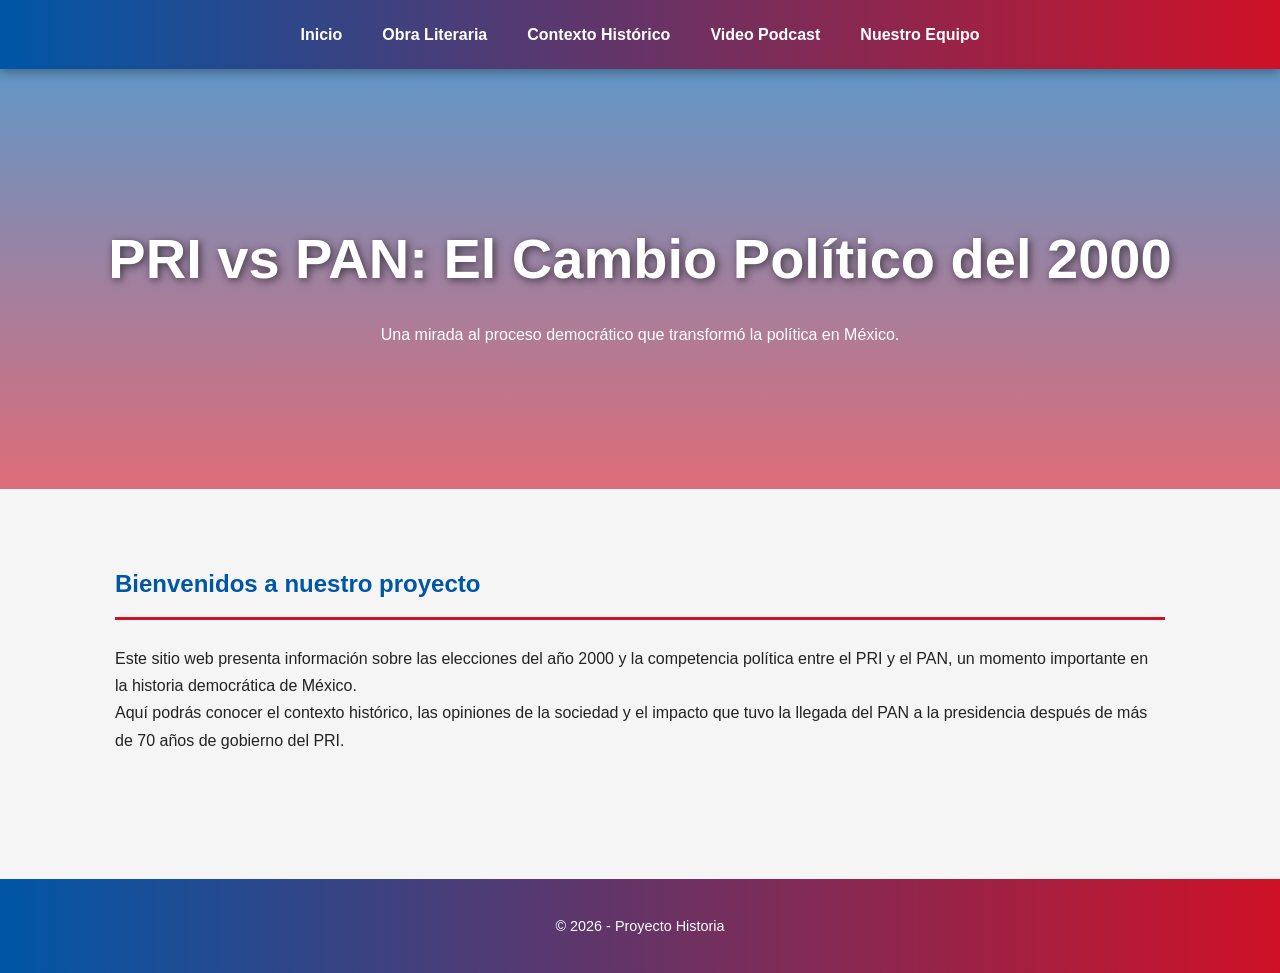
<file: index.html>
<!DOCTYPE html>
<html lang="es">
<head>
    <meta charset="UTF-8">
    <meta name="viewport" content="width=device-width, initial-scale=1.0">
    <title>Proyecto Histórico: PRI vs PAN</title>
    <link rel="stylesheet" href="styles.css">
</head>
<body>
    <header>
        <nav>
            <ul>
                <li><a href="index.html">Inicio</a></li>
                <li><a href="obra.html">Obra Literaria</a></li>
                <li><a href="contexto.html">Contexto Histórico</a></li>
                <li><a href="podcast.html">Video Podcast</a></li>
                <li><a href="equipo.html">Nuestro Equipo</a></li>
            </ul>
        </nav>
    </header>

    <section class="banner">
        <div class="banner-content">
            <h1>PRI vs PAN: El Cambio Político del 2000</h1>
            <p>Una mirada al proceso democrático que transformó la política en México.</p>
        </div>
    </section>

    <main class="container">
        <section class="intro">
            <h2>Bienvenidos a nuestro proyecto</h2>
            <p>Este sitio web presenta información sobre las elecciones del año 2000 y la competencia política entre el PRI y el PAN, un momento importante en la historia democrática de México.</p>

            <p>Aquí podrás conocer el contexto histórico, las opiniones de la sociedad y el impacto que tuvo la llegada del PAN a la presidencia después de más de 70 años de gobierno del PRI.</p>
        </section>
    </main>

    <footer>
        <p>&copy; 2026 - Proyecto Historia</p>
    </footer>
</body>
</html>
</file>
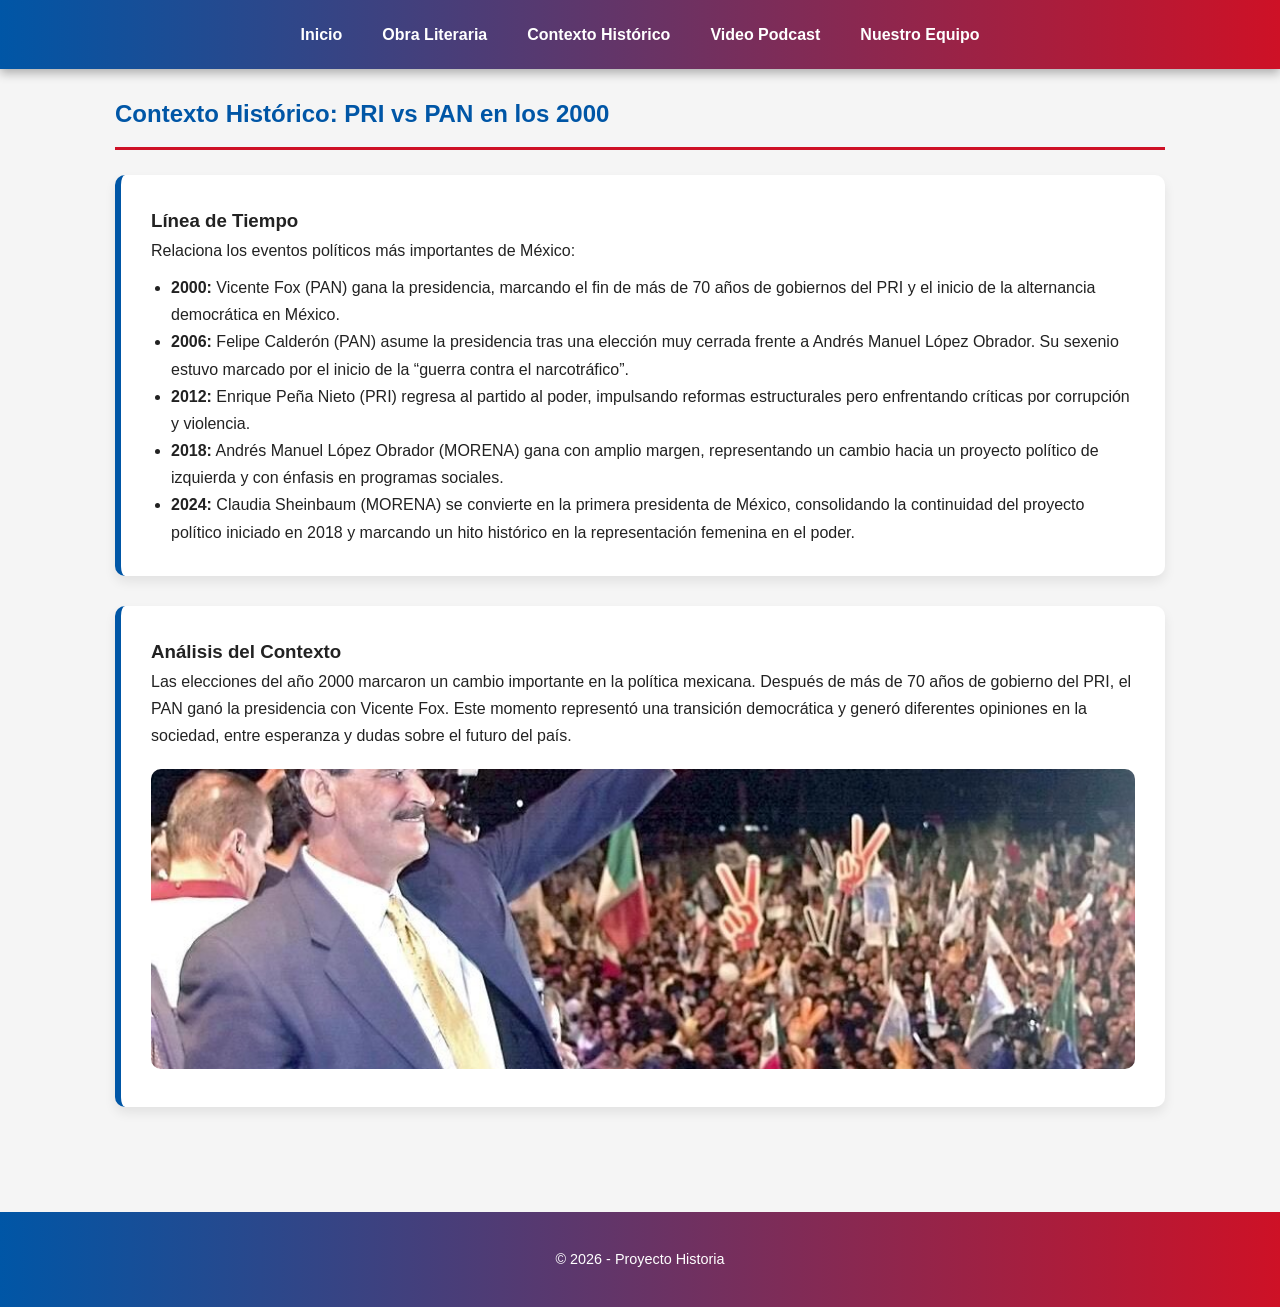
<file: contexto.html>
<!DOCTYPE html>
<html lang="es">
<head>
    <meta charset="UTF-8">
    <title>Contexto Histórico</title>
    <link rel="stylesheet" href="styles.css">
</head>
<body>
    <header>
        <nav>
            <ul>
                <li><a href="index.html">Inicio</a></li>
                <li><a href="obra.html">Obra Literaria</a></li>
                <li><a href="contexto.html">Contexto Histórico</a></li>
                <li><a href="podcast.html">Video Podcast</a></li>
                <li><a href="equipo.html">Nuestro Equipo</a></li>
            </ul>
        </nav>
    </header>

    <main class="container">
        <h2>Contexto Histórico: PRI vs PAN en los 2000</h2>
        
        <div class="card">
            <h3>Línea de Tiempo</h3>
            <p>Relaciona los eventos políticos más importantes de México:</p>
            <ul style="margin-left: 20px; margin-top: 10px;">
               <li><strong>2000:</strong> Vicente Fox (PAN) gana la presidencia, marcando el fin de más de 70 años de gobiernos del PRI y el inicio de la alternancia democrática en México.</li>
                <li><strong>2006:</strong> Felipe Calderón (PAN) asume la presidencia tras una elección muy cerrada frente a Andrés Manuel López Obrador. Su sexenio estuvo marcado por el inicio de la “guerra contra el narcotráfico”.</li>
             <li><strong>2012:</strong> Enrique Peña Nieto (PRI) regresa al partido al poder, impulsando reformas estructurales pero enfrentando críticas por corrupción y violencia.</li>
              <li><strong>2018:</strong> Andrés Manuel López Obrador (MORENA) gana con amplio margen, representando un cambio hacia un proyecto político de izquierda y con énfasis en programas sociales.</li>
             <li><strong>2024:</strong> Claudia Sheinbaum (MORENA) se convierte en la primera presidenta de México, consolidando la continuidad del proyecto político iniciado en 2018 y marcando un hito histórico en la representación femenina en el poder.</li>
            </ul>
        </div>

        <div class="card">
         <h3>Análisis del Contexto</h3>
         <p>Las elecciones del año 2000 marcaron un cambio importante en la política mexicana. Después de más de 70 años de gobierno del PRI, el PAN ganó la presidencia con Vicente Fox. Este momento representó una transición democrática y generó diferentes opiniones en la sociedad, entre esperanza y dudas sobre el futuro del país.</p>

            <!-- Imagen dentro del cuadro -->
         <img src="imagenes/privspan.jpg" alt="Foto" 
         style="width:100%; max-height:300px; object-fit:cover; border-radius:10px; margin-top:20px;">
        </div>
    </main>

    <footer>
        <p>&copy; 2026 - Proyecto Historia</p>
    </footer>
</body>
</html>
</file>
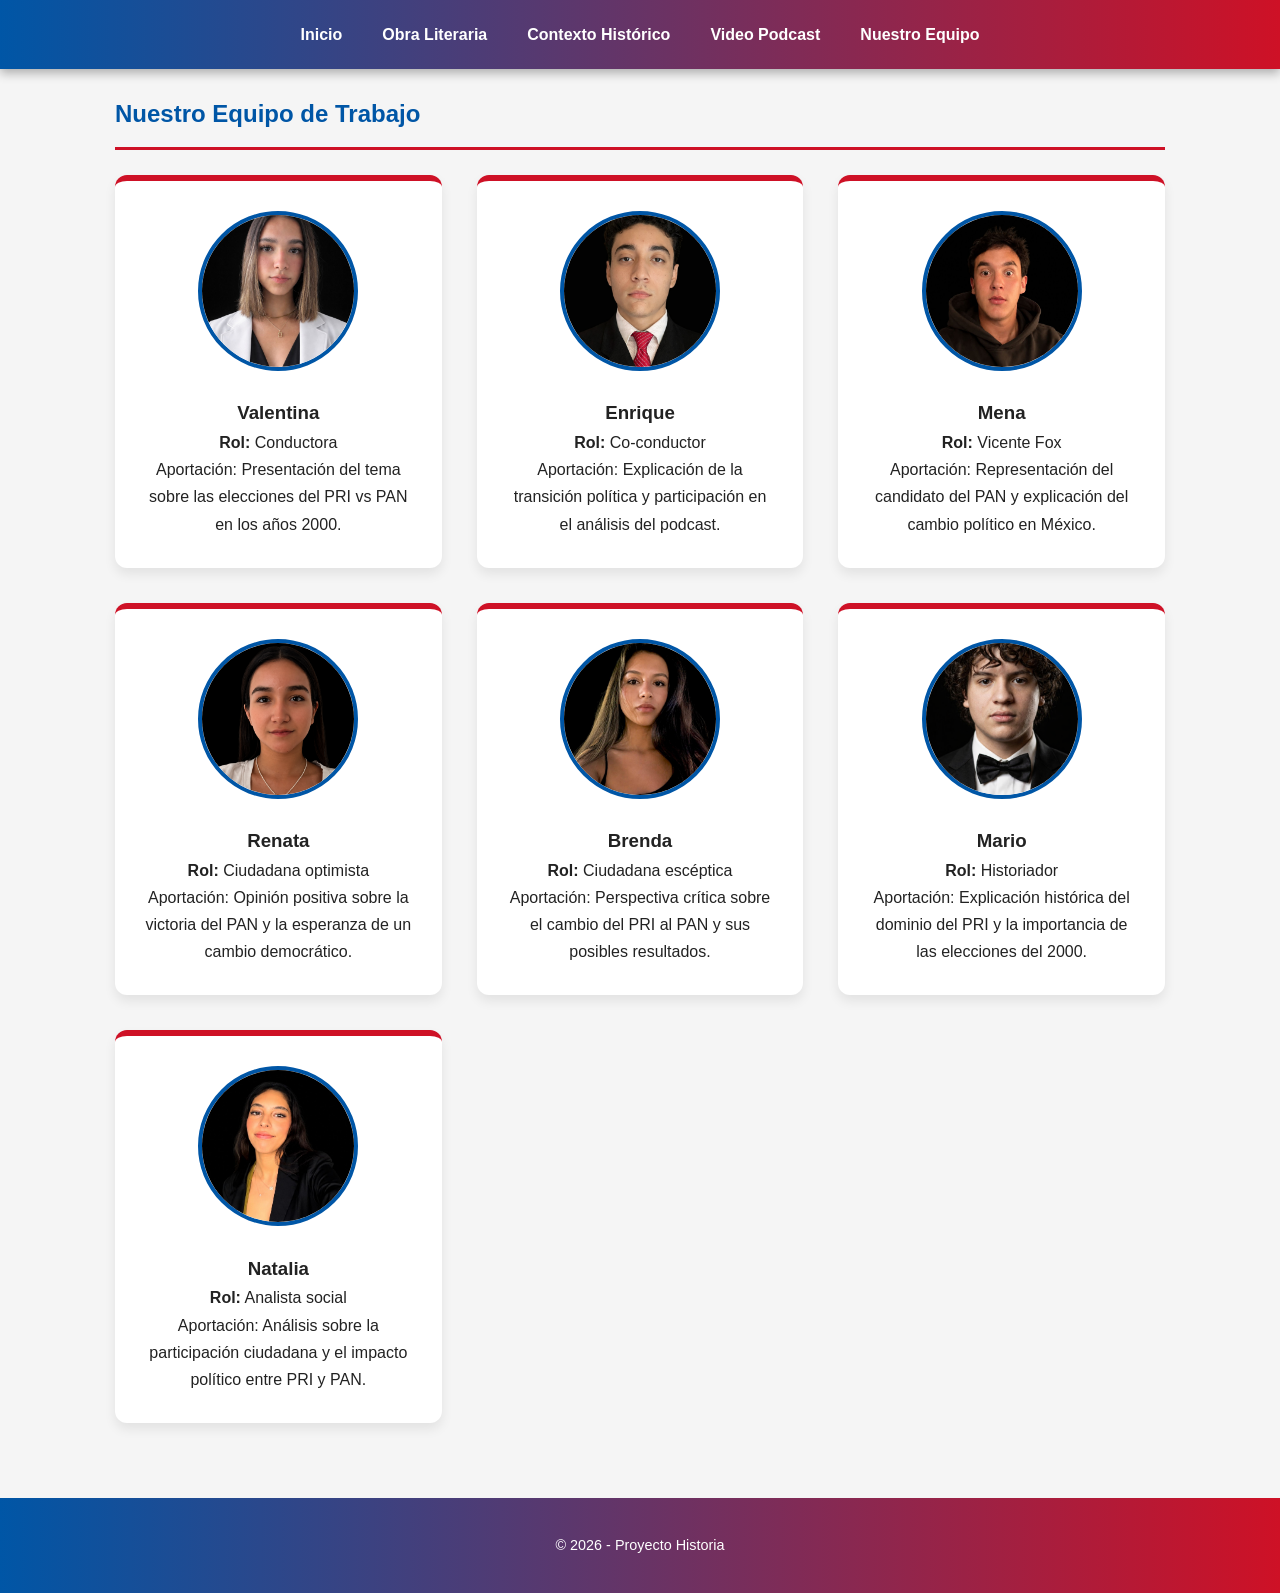
<file: equipo.html>
<!DOCTYPE html>
<html lang="es">
<head>
    <meta charset="UTF-8">
    <title>Acerca de - Equipo</title>
    <link rel="stylesheet" href="styles.css">
    <style>
        /* Estilo del modal */
        .modal {
            display: none;
            position: fixed;
            z-index: 2000;
            left: 0;
            top: 0;
            width: 100%;
            height: 100%;
            overflow: auto;
            background-color: rgba(0,0,0,0.8);
            text-align: center;
        }

        .modal-content {
            margin: 8% auto 10px auto;
            display: block;
            border-radius: 50%;
            max-width: 300px;
            box-shadow: 0 4px 12px rgba(0,0,0,0.5);
        }

        .modal-caption {
            color: #fff;
            font-size: 1.2rem;
            margin-top: 15px;
        }

        .close {
            position: absolute;
            top: 30px;
            right: 50px;
            color: #fff;
            font-size: 40px;
            font-weight: bold;
            cursor: pointer;
        }
    </style>
</head>
<body>
    <header>
        <nav>
            <ul>
                <li><a href="index.html">Inicio</a></li>
                <li><a href="obra.html">Obra Literaria</a></li>
                <li><a href="contexto.html">Contexto Histórico</a></li>
                <li><a href="podcast.html">Video Podcast</a></li>
                <li><a href="equipo.html">Nuestro Equipo</a></li>
            </ul>
        </nav>
    </header>

    <main class="container">
        <h2>Nuestro Equipo de Trabajo</h2>
        <div class="team-grid">
            <!-- Integrante 1 -->
            <div class="team-member">
                <img src="imagenes/valentina.jpeg" alt="Valentina" class="clickable">
                <h3>Valentina</h3>
                <p><strong>Rol:</strong> Conductora</p>
                <p>Aportación: Presentación del tema sobre las elecciones del PRI vs PAN en los años 2000.</p>
            </div>

            <!-- Integrante 2 -->
            <div class="team-member">
                <img src="imagenes/enrique.png" alt="Enrique" class="clickable">
                <h3>Enrique</h3>
                <p><strong>Rol:</strong> Co-conductor</p>
                <p>Aportación: Explicación de la transición política y participación en el análisis del podcast.</p>
            </div>

            <!-- Integrante 3 -->
            <div class="team-member">
                <img src="imagenes/santiagomena.jpeg" alt="Mena" class="clickable">
                <h3>Mena</h3>
                <p><strong>Rol:</strong> Vicente Fox</p>
                <p>Aportación: Representación del candidato del PAN y explicación del cambio político en México.</p>
            </div>

            <!-- Integrante 4 -->
            <div class="team-member">
                <img src="imagenes/renata.png" alt="Renata" class="clickable">
                <h3>Renata</h3>
                <p><strong>Rol:</strong> Ciudadana optimista</p>
                <p>Aportación: Opinión positiva sobre la victoria del PAN y la esperanza de un cambio democrático.</p>
            </div>

            <!-- Integrante 5 -->
            <div class="team-member">
                <img src="imagenes/brenda.jpeg" alt="Brenda" class="clickable">
                <h3>Brenda</h3>
                <p><strong>Rol:</strong> Ciudadana escéptica</p>
                <p>Aportación: Perspectiva crítica sobre el cambio del PRI al PAN y sus posibles resultados.</p>
            </div>

            <!-- Integrante 6 -->
            <div class="team-member">
                <img src="imagenes/mario.png" alt="Mario" class="clickable">
                <h3>Mario</h3>
                <p><strong>Rol:</strong> Historiador</p>
                <p>Aportación: Explicación histórica del dominio del PRI y la importancia de las elecciones del 2000.</p>
            </div>

            <!-- Integrante 7 -->
            <div class="team-member">
                <img src="imagenes/natalia.jpeg" alt="Natalia" class="clickable">
                <h3>Natalia</h3>
                <p><strong>Rol:</strong> Analista social</p>
                <p>Aportación: Análisis sobre la participación ciudadana y el impacto político entre PRI y PAN.</p>
            </div>
        </div>
    </main>

    <!-- Modal -->
    <div id="myModal" class="modal">
        <span class="close">&times;</span>
        <img class="modal-content" id="imgModal">
        <div class="modal-caption" id="caption"></div>
    </div>

    <footer>
        <p>&copy; 2026 - Proyecto Historia</p>
    </footer>

    <script>
        // Script para abrir modal al hacer clic en imagen
        const modal = document.getElementById("myModal");
        const modalImg = document.getElementById("imgModal");
        const captionText = document.getElementById("caption");
        const closeBtn = document.getElementsByClassName("close")[0];

        document.querySelectorAll(".clickable").forEach(img => {
            img.onclick = function() {
                modal.style.display = "block";
                modalImg.src = this.src;
                captionText.innerHTML = this.alt; // muestra el nombre debajo
            }
        });

        closeBtn.onclick = function() {
            modal.style.display = "none";
        }

        window.onclick = function(event) {
            if (event.target == modal) {
                modal.style.display = "none";
            }
        }
    </script>
</body>
</html>
</file>
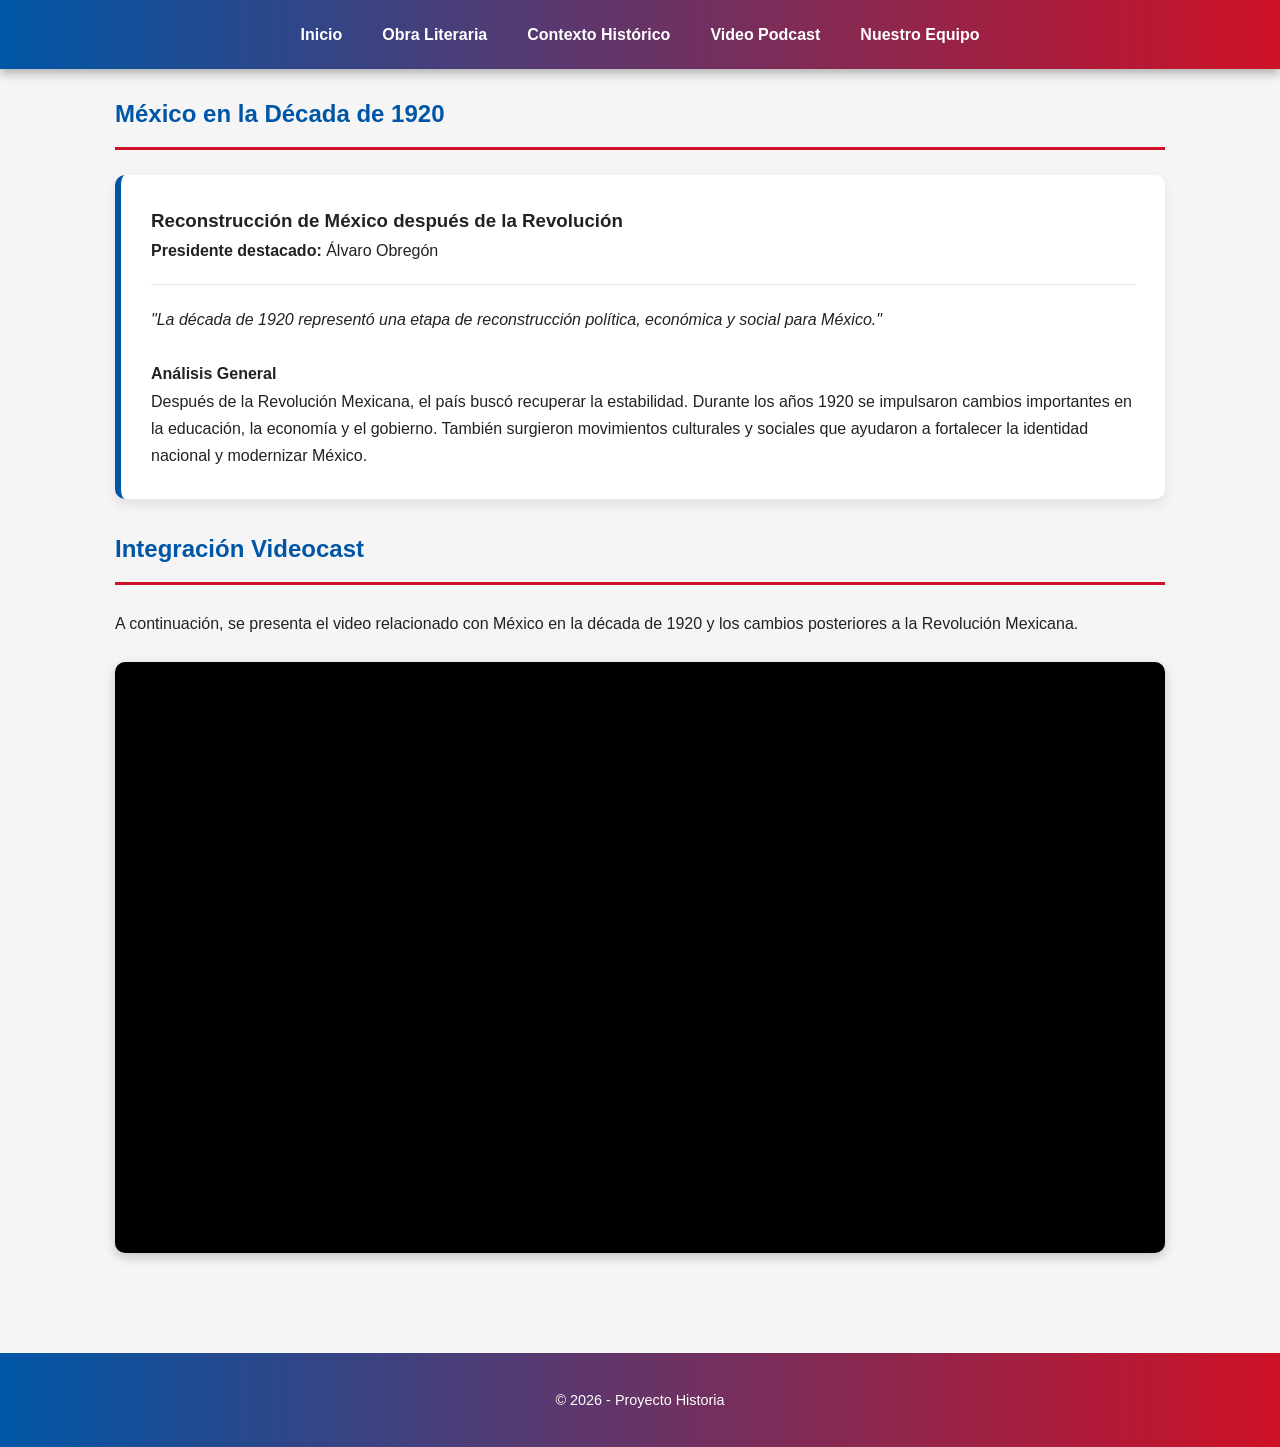
<file: obra.html>
<!DOCTYPE html>
<html lang="es">
<head>
    <meta charset="UTF-8">
    <title>Obra Literaria - México en 1920</title>
    <link rel="stylesheet" href="styles.css">
</head>
<body>
    <header>
        <nav>
            <ul>
                <li><a href="index.html">Inicio</a></li>
                <li><a href="obra.html">Obra Literaria</a></li>
                <li><a href="contexto.html">Contexto Histórico</a></li>
                <li><a href="podcast.html">Video Podcast</a></li>
                <li><a href="equipo.html">Nuestro Equipo</a></li>
            </ul>
        </nav>
    </header>

    <main class="container">
        <h2>México en la Década de 1920</h2>

        <div class="card">
            <h3>Reconstrucción de México después de la Revolución</h3>

            <p><strong>Presidente destacado:</strong> Álvaro Obregón</p>

            <hr style="margin: 20px 0; opacity: 0.2;">

            <p><em>"La década de 1920 representó una etapa de reconstrucción política, económica y social para México."</em></p>

            <br>

            <h4>Análisis General</h4>

            <p>Después de la Revolución Mexicana, el país buscó recuperar la estabilidad. Durante los años 1920 se impulsaron cambios importantes en la educación, la economía y el gobierno. También surgieron movimientos culturales y sociales que ayudaron a fortalecer la identidad nacional y modernizar México.</p>
        </div>

        <h2>Integración Videocast</h2>

        <p>A continuación, se presenta el video relacionado con México en la década de 1920 y los cambios posteriores a la Revolución Mexicana.</p>

          <div class="video-container">
            <!-- Espacio para el Podcast en video -->
            <iframe src="https://drive.google.com/file/d/1OmjM-qdxeEYXYhEv90Do1VGuabRLm96b/preview" frameborder="0" allowfullscreen></iframe>
        </div>
        </div>
    </main>

    <footer>
        <p>&copy; 2026 - Proyecto Historia</p>
    </footer>
</body>
</html>
</file>
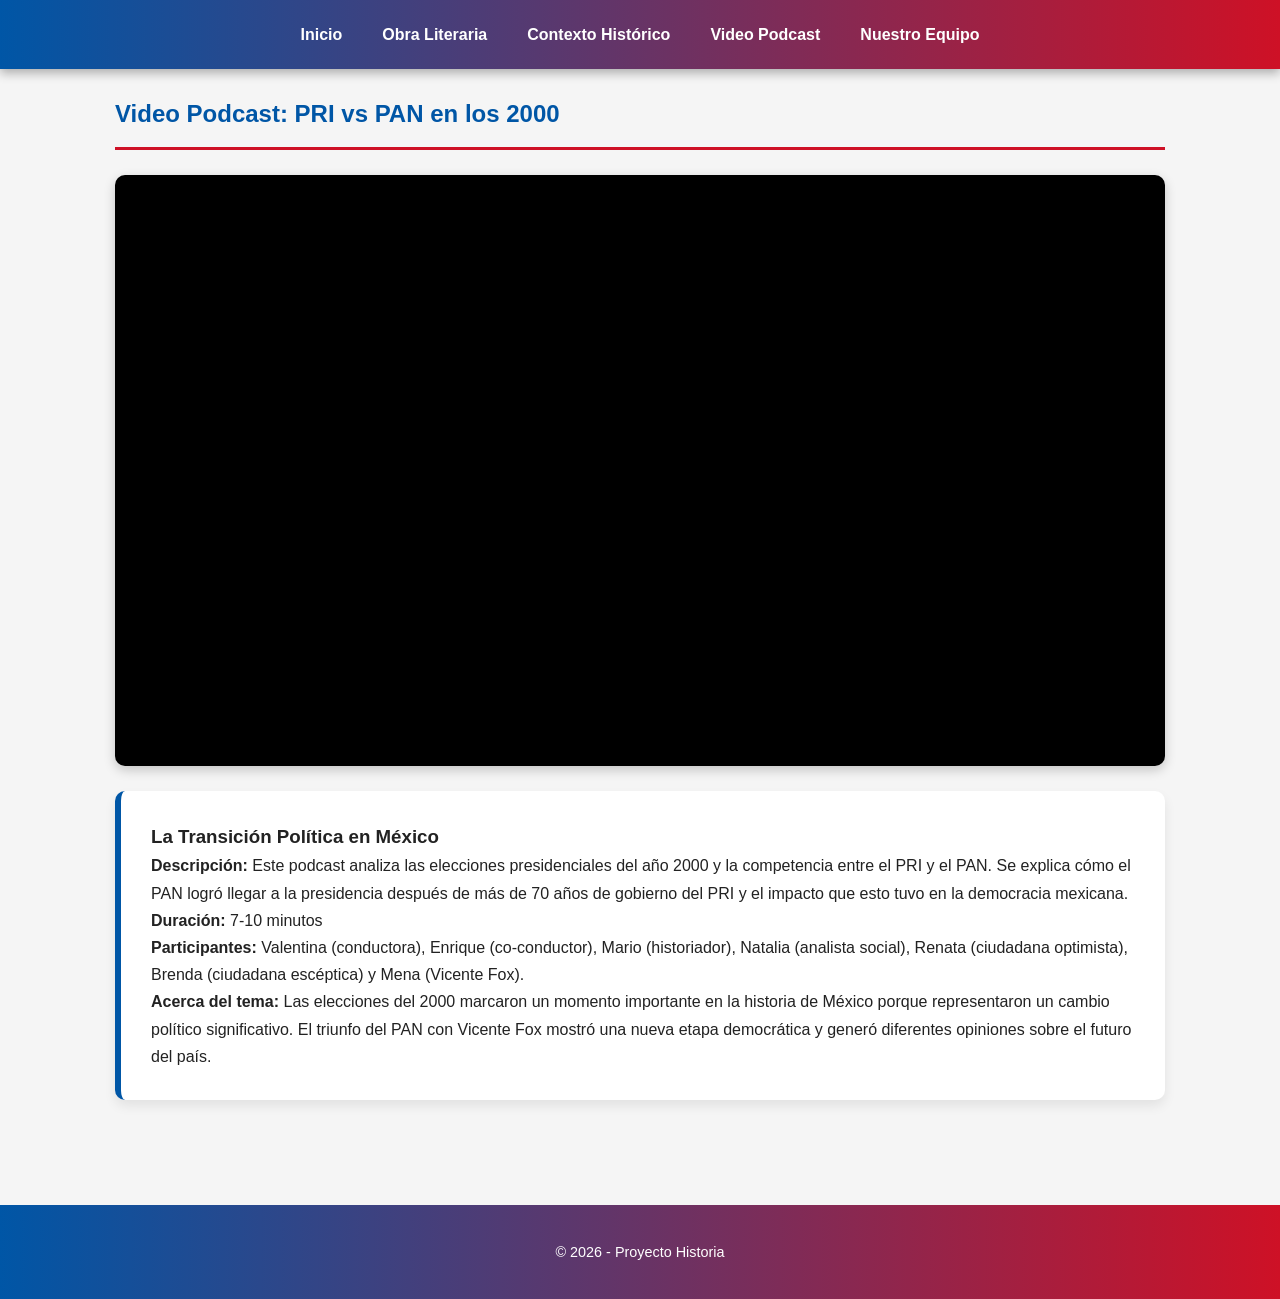
<file: podcast.html>
<!DOCTYPE html>
<html lang="es">
<head>
    <meta charset="UTF-8">
    <title>Video Podcast - PRI vs PAN</title>
    <link rel="stylesheet" href="styles.css">
</head>
<body>
    <header>
        <nav>
            <ul>
                <li><a href="index.html">Inicio</a></li>
                <li><a href="obra.html">Obra Literaria</a></li>
                <li><a href="contexto.html">Contexto Histórico</a></li>
                <li><a href="podcast.html">Video Podcast</a></li>
                <li><a href="equipo.html">Nuestro Equipo</a></li>
            </ul>
        </nav>
    </header>

    <main class="container">
        <h2>Video Podcast: PRI vs PAN en los 2000</h2>
        
        <div class="video-container">
            <!-- Espacio para el Podcast en video -->
            <iframe src="https://drive.google.com/file/d/1QsqNZWLzX-hp0CpTqRgPtEhMQLUd5Ijk/preview" frameborder="0" allowfullscreen></iframe>
        </div>

        <div class="card">
            <h3>La Transición Política en México</h3>

            <p><strong>Descripción:</strong> Este podcast analiza las elecciones presidenciales del año 2000 y la competencia entre el PRI y el PAN. Se explica cómo el PAN logró llegar a la presidencia después de más de 70 años de gobierno del PRI y el impacto que esto tuvo en la democracia mexicana.</p>

            <p><strong>Duración:</strong> 7-10 minutos</p>

            <p><strong>Participantes:</strong> Valentina (conductora), Enrique (co-conductor), Mario (historiador), Natalia (analista social), Renata (ciudadana optimista), Brenda (ciudadana escéptica) y Mena (Vicente Fox).</p>

            <p><strong>Acerca del tema:</strong> Las elecciones del 2000 marcaron un momento importante en la historia de México porque representaron un cambio político significativo. El triunfo del PAN con Vicente Fox mostró una nueva etapa democrática y generó diferentes opiniones sobre el futuro del país.</p>
        </div>
    </main>

    <footer>
        <p>&copy; 2026 - Proyecto Historia</p>
    </footer>
</body>
</html>
</file>
<file: styles.css>
/* Configuración General */
* {
    margin: 0;
    padding: 0;
    box-sizing: border-box;
    font-family: 'Poppins', Arial, sans-serif;
}

body {
    background-color: #f5f5f5;
    color: #222;
    line-height: 1.7;
}

/* Contenedor */
.container {
    max-width: 1100px;
    margin: 0 auto;
    padding: 25px;
}

/* Navegación */
header {
    background: linear-gradient(90deg, #0056a6, #ce1126); /* Azul PAN y rojo PRI */
    color: #fff;
    padding: 1rem 0;
    position: sticky;
    top: 0;
    z-index: 1000;
    box-shadow: 0 4px 10px rgba(0,0,0,0.3);
}

nav ul {
    display: flex;
    justify-content: center;
    list-style: none;
    flex-wrap: wrap;
}

nav ul li {
    margin: 5px 20px;
}

nav ul li a {
    color: #fff;
    text-decoration: none;
    font-weight: 600;
    transition: color 0.3s, transform 0.2s;
}

nav ul li a:hover {
    color: #ffd700;
    transform: scale(1.1);
}

/* Banner */
.banner {
    background: linear-gradient(rgba(0,86,166,0.6), rgba(206,17,38,0.6)),
                url('https://images.unsplash.com/photo-1507842217343-583bb7270b66?auto=format&fit=crop&q=80&w=1200')
                no-repeat center center/cover;
    height: 420px;
    display: flex;
    align-items: center;
    justify-content: center;
    text-align: center;
    color: #fff;
}

.banner-content h1 {
    font-size: 3.5rem;
    margin-bottom: 15px;
    text-shadow: 2px 2px 8px rgba(0,0,0,0.6);
}

/* Secciones */
section {
    padding: 50px 0;
}

h2 {
    color: #0056a6;
    border-bottom: 3px solid #ce1126;
    padding-bottom: 12px;
    margin-bottom: 25px;
    font-weight: 700;
}

.card {
    background: #fff;
    padding: 30px;
    border-radius: 10px;
    box-shadow: 0 6px 12px rgba(0,0,0,0.08);
    margin-bottom: 30px;
    transition: transform 0.3s;
    border-left: 6px solid #0056a6;
}

.card:hover {
    transform: translateY(-5px);
}

/* Podcast y Video */
.video-container {
    position: relative;
    padding-bottom: 56.25%;
    height: 0;
    overflow: hidden;
    margin: 25px 0;
    border-radius: 10px;
    background: #000;
    box-shadow: 0 4px 12px rgba(0,0,0,0.2);
}

.video-container iframe {
    position: absolute;
    top: 0;
    left: 0;
    width: 100%;
    height: 100%;
}

/* Equipo */
.team-grid {
    display: grid;
    grid-template-columns: repeat(auto-fit, minmax(260px, 1fr));
    gap: 35px;
}

.team-member {
    text-align: center;
    background: #fff;
    padding: 30px;
    border-radius: 12px;
    box-shadow: 0 6px 12px rgba(0,0,0,0.08);
    transition: transform 0.3s;
    border-top: 6px solid #ce1126;
}

.team-member:hover {
    transform: translateY(-5px);
}

.team-member img {
    width: 160px;
    height: 160px;
    border-radius: 50%;
    object-fit: cover;
    margin-bottom: 18px;
    border: 4px solid #0056a6;
    transition: transform 0.3s ease;
}

.team-member img:hover {
    transform: scale(1.2);
}

/* Footer */
footer {
    text-align: center;
    padding: 35px;
    background: linear-gradient(90deg, #0056a6, #ce1126);
    color: #fff;
    margin-top: 50px;
    font-size: 0.9rem;
}
</file>
